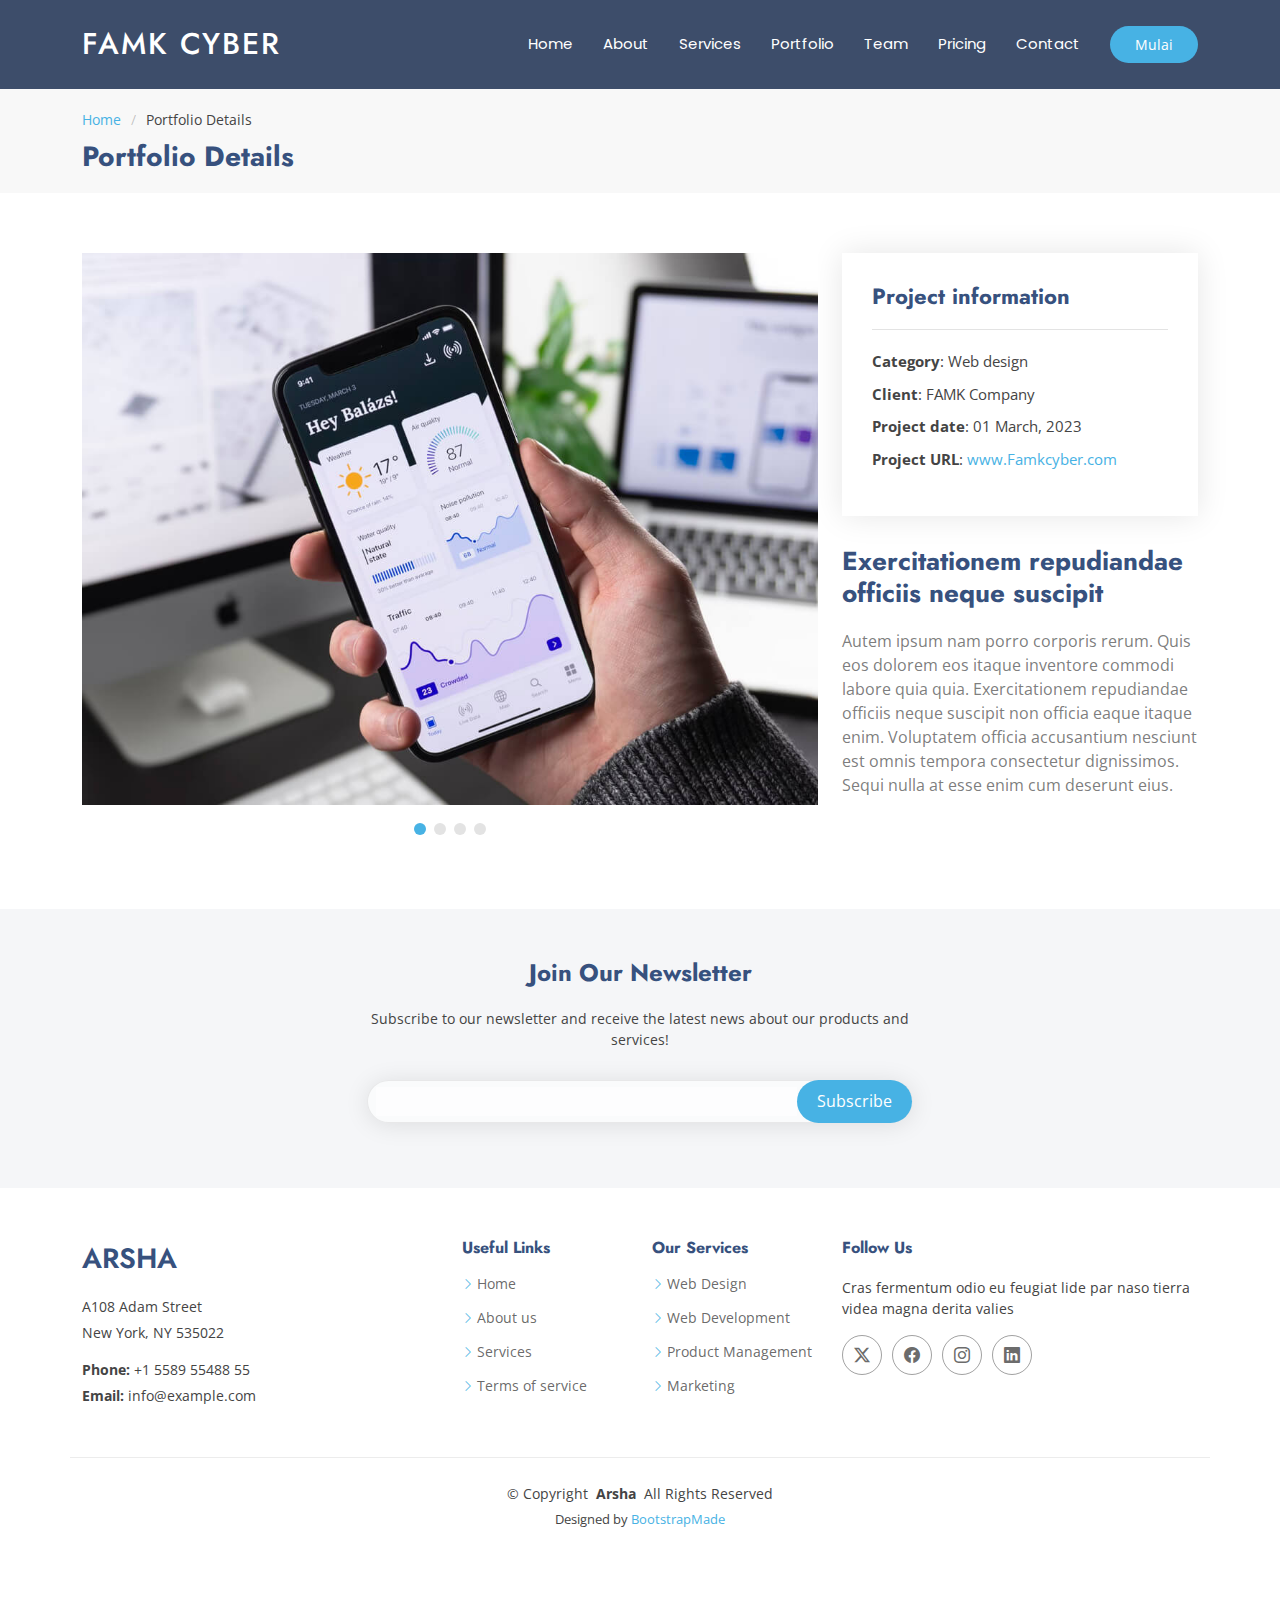
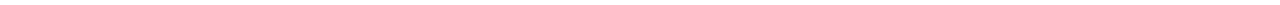
<file: portfolio-details.html>
<!DOCTYPE html>
<html lang="en">

<head>
  <meta charset="utf-8">
  <meta content="width=device-width, initial-scale=1.0" name="viewport">
  <title>Portfolio Details - Arsha Bootstrap Template</title>
  <meta name="description" content="">
  <meta name="keywords" content="">

  <!-- Favicons -->
  <link href="assets/img/favicon.png" rel="icon">
  <link href="assets/img/apple-touch-icon.png" rel="apple-touch-icon">

  <!-- Fonts -->
  <link href="https://fonts.googleapis.com" rel="preconnect">
  <link href="https://fonts.gstatic.com" rel="preconnect" crossorigin>
  <link href="https://fonts.googleapis.com/css2?family=Open+Sans:ital,wght@0,300;0,400;0,500;0,600;0,700;0,800;1,300;1,400;1,500;1,600;1,700;1,800&family=Poppins:ital,wght@0,100;0,200;0,300;0,400;0,500;0,600;0,700;0,800;0,900;1,100;1,200;1,300;1,400;1,500;1,600;1,700;1,800;1,900&family=Jost:ital,wght@0,100;0,200;0,300;0,400;0,500;0,600;0,700;0,800;0,900;1,100;1,200;1,300;1,400;1,500;1,600;1,700;1,800;1,900&display=swap" rel="stylesheet">

  <!-- Vendor CSS Files -->
  <link href="assets/vendor/bootstrap/css/bootstrap.min.css" rel="stylesheet">
  <link href="assets/vendor/bootstrap-icons/bootstrap-icons.css" rel="stylesheet">
  <link href="assets/vendor/aos/aos.css" rel="stylesheet">
  <link href="assets/vendor/glightbox/css/glightbox.min.css" rel="stylesheet">
  <link href="assets/vendor/swiper/swiper-bundle.min.css" rel="stylesheet">

  <!-- Main CSS File -->
  <link href="assets/css/main.css" rel="stylesheet">

  <!-- =======================================================
  * Template Name: Arsha
  * Template URL: https://bootstrapmade.com/arsha-free-bootstrap-html-template-corporate/
  * Updated: Aug 07 2024 with Bootstrap v5.3.3
  * Author: BootstrapMade.com
  * License: https://bootstrapmade.com/license/
  ======================================================== -->
</head>

<body class="portfolio-details-page">

  <header id="header" class="header d-flex align-items-center sticky-top">
    <div class="container-fluid container-xl position-relative d-flex align-items-center">

      <a href="index.html" class="logo d-flex align-items-center me-auto">
        <!-- Uncomment the line below if you also wish to use an image logo -->
        <!-- <img src="assets/img/logo.png" alt=""> -->
        <h1 class="sitename">FAMK Cyber</h1>
      </a>

      <nav id="navmenu" class="navmenu">
        <ul>
          <li><a href="#hero">Home</a></li>
          <li><a href="#about">About</a></li>
          <li><a href="#services">Services</a></li>
          <li><a href="#portfolio">Portfolio</a></li>
          <li><a href="#team">Team</a></li>
          <li><a href="#pricing">Pricing</a></li>
          <li><a href="#contact">Contact</a></li>
        </ul>
        <i class="mobile-nav-toggle d-xl-none bi bi-list"></i>
      </nav>

      <a class="btn-getstarted" href="#about">Mulai</a>

    </div>
  </header>

  <main class="main">

    <!-- Page Title -->
    <div class="page-title" data-aos="fade">
      <div class="container">
        <nav class="breadcrumbs">
          <ol>
            <li><a href="index.html">Home</a></li>
            <li class="current">Portfolio Details</li>
          </ol>
        </nav>
        <h1>Portfolio Details</h1>
      </div>
    </div><!-- End Page Title -->

    <!-- Portfolio Details Section -->
    <section id="portfolio-details" class="portfolio-details section">

      <div class="container" data-aos="fade-up" data-aos-delay="100">

        <div class="row gy-4">

          <div class="col-lg-8">
            <div class="portfolio-details-slider swiper init-swiper">

              <script type="application/json" class="swiper-config">
                {
                  "loop": true,
                  "speed": 600,
                  "autoplay": {
                    "delay": 5000
                  },
                  "slidesPerView": "auto",
                  "pagination": {
                    "el": ".swiper-pagination",
                    "type": "bullets",
                    "clickable": true
                  }
                }
              </script>

              <div class="swiper-wrapper align-items-center">

                <div class="swiper-slide">
                  <img src="assets/img/portfolio/app-1.jpg" alt="">
                </div>

                <div class="swiper-slide">
                  <img src="assets/img/portfolio/product-1.jpg" alt="">
                </div>

                <div class="swiper-slide">
                  <img src="assets/img/portfolio/branding-1.jpg" alt="">
                </div>

                <div class="swiper-slide">
                  <img src="assets/img/portfolio/books-1.jpg" alt="">
                </div>

              </div>
              <div class="swiper-pagination"></div>
            </div>
          </div>

          <div class="col-lg-4">
            <div class="portfolio-info" data-aos="fade-up" data-aos-delay="200">
              <h3>Project information</h3>
              <ul>
                <li><strong>Category</strong>: Web design</li>
                <li><strong>Client</strong>: FAMK Company</li>
                <li><strong>Project date</strong>: 01 March, 2023</li>
                <li><strong>Project URL</strong>: <a href="#">www.Famkcyber.com</a></li>
              </ul>
            </div>
            <div class="portfolio-description" data-aos="fade-up" data-aos-delay="300">
              <h2>Exercitationem repudiandae officiis neque suscipit</h2>
              <p>
                Autem ipsum nam porro corporis rerum. Quis eos dolorem eos itaque inventore commodi labore quia quia. Exercitationem repudiandae officiis neque suscipit non officia eaque itaque enim. Voluptatem officia accusantium nesciunt est omnis tempora consectetur dignissimos. Sequi nulla at esse enim cum deserunt eius.
              </p>
            </div>
          </div>

        </div>

      </div>

    </section><!-- /Portfolio Details Section -->

  </main>

  <footer id="footer" class="footer">

    <div class="footer-newsletter">
      <div class="container">
        <div class="row justify-content-center text-center">
          <div class="col-lg-6">
            <h4>Join Our Newsletter</h4>
            <p>Subscribe to our newsletter and receive the latest news about our products and services!</p>
            <form action="forms/newsletter.php" method="post" class="php-email-form">
              <div class="newsletter-form"><input type="email" name="email"><input type="submit" value="Subscribe"></div>
              <div class="loading">Loading</div>
              <div class="error-message"></div>
              <div class="sent-message">Your subscription request has been sent. Thank you!</div>
            </form>
          </div>
        </div>
      </div>
    </div>

    <div class="container footer-top">
      <div class="row gy-4">
        <div class="col-lg-4 col-md-6 footer-about">
          <a href="index.html" class="d-flex align-items-center">
            <span class="sitename">Arsha</span>
          </a>
          <div class="footer-contact pt-3">
            <p>A108 Adam Street</p>
            <p>New York, NY 535022</p>
            <p class="mt-3"><strong>Phone:</strong> <span>+1 5589 55488 55</span></p>
            <p><strong>Email:</strong> <span>info@example.com</span></p>
          </div>
        </div>

        <div class="col-lg-2 col-md-3 footer-links">
          <h4>Useful Links</h4>
          <ul>
            <li><i class="bi bi-chevron-right"></i> <a href="#">Home</a></li>
            <li><i class="bi bi-chevron-right"></i> <a href="#">About us</a></li>
            <li><i class="bi bi-chevron-right"></i> <a href="#">Services</a></li>
            <li><i class="bi bi-chevron-right"></i> <a href="#">Terms of service</a></li>
          </ul>
        </div>

        <div class="col-lg-2 col-md-3 footer-links">
          <h4>Our Services</h4>
          <ul>
            <li><i class="bi bi-chevron-right"></i> <a href="#">Web Design</a></li>
            <li><i class="bi bi-chevron-right"></i> <a href="#">Web Development</a></li>
            <li><i class="bi bi-chevron-right"></i> <a href="#">Product Management</a></li>
            <li><i class="bi bi-chevron-right"></i> <a href="#">Marketing</a></li>
          </ul>
        </div>

        <div class="col-lg-4 col-md-12">
          <h4>Follow Us</h4>
          <p>Cras fermentum odio eu feugiat lide par naso tierra videa magna derita valies</p>
          <div class="social-links d-flex">
            <a href=""><i class="bi bi-twitter-x"></i></a>
            <a href=""><i class="bi bi-facebook"></i></a>
            <a href=""><i class="bi bi-instagram"></i></a>
            <a href=""><i class="bi bi-linkedin"></i></a>
          </div>
        </div>

      </div>
    </div>

    <div class="container copyright text-center mt-4">
      <p>© <span>Copyright</span> <strong class="px-1 sitename">Arsha</strong> <span>All Rights Reserved</span></p>
      <div class="credits">
        <!-- All the links in the footer should remain intact. -->
        <!-- You can delete the links only if you've purchased the pro version. -->
        <!-- Licensing information: https://bootstrapmade.com/license/ -->
        <!-- Purchase the pro version with working PHP/AJAX contact form: [buy-url] -->
        Designed by <a href="https://bootstrapmade.com/">BootstrapMade</a>
      </div>
    </div>

  </footer>

  <!-- Scroll Top -->
  <a href="#" id="scroll-top" class="scroll-top d-flex align-items-center justify-content-center"><i class="bi bi-arrow-up-short"></i></a>

  <!-- Preloader -->
  <div id="preloader"></div>

  <!-- Vendor JS Files -->
  <script src="assets/vendor/bootstrap/js/bootstrap.bundle.min.js"></script>
  <script src="assets/vendor/php-email-form/validate.js"></script>
  <script src="assets/vendor/aos/aos.js"></script>
  <script src="assets/vendor/glightbox/js/glightbox.min.js"></script>
  <script src="assets/vendor/swiper/swiper-bundle.min.js"></script>
  <script src="assets/vendor/waypoints/noframework.waypoints.js"></script>
  <script src="assets/vendor/imagesloaded/imagesloaded.pkgd.min.js"></script>
  <script src="assets/vendor/isotope-layout/isotope.pkgd.min.js"></script>

  <!-- Main JS File -->
  <script src="assets/js/main.js"></script>

</body>

</html>
</file>
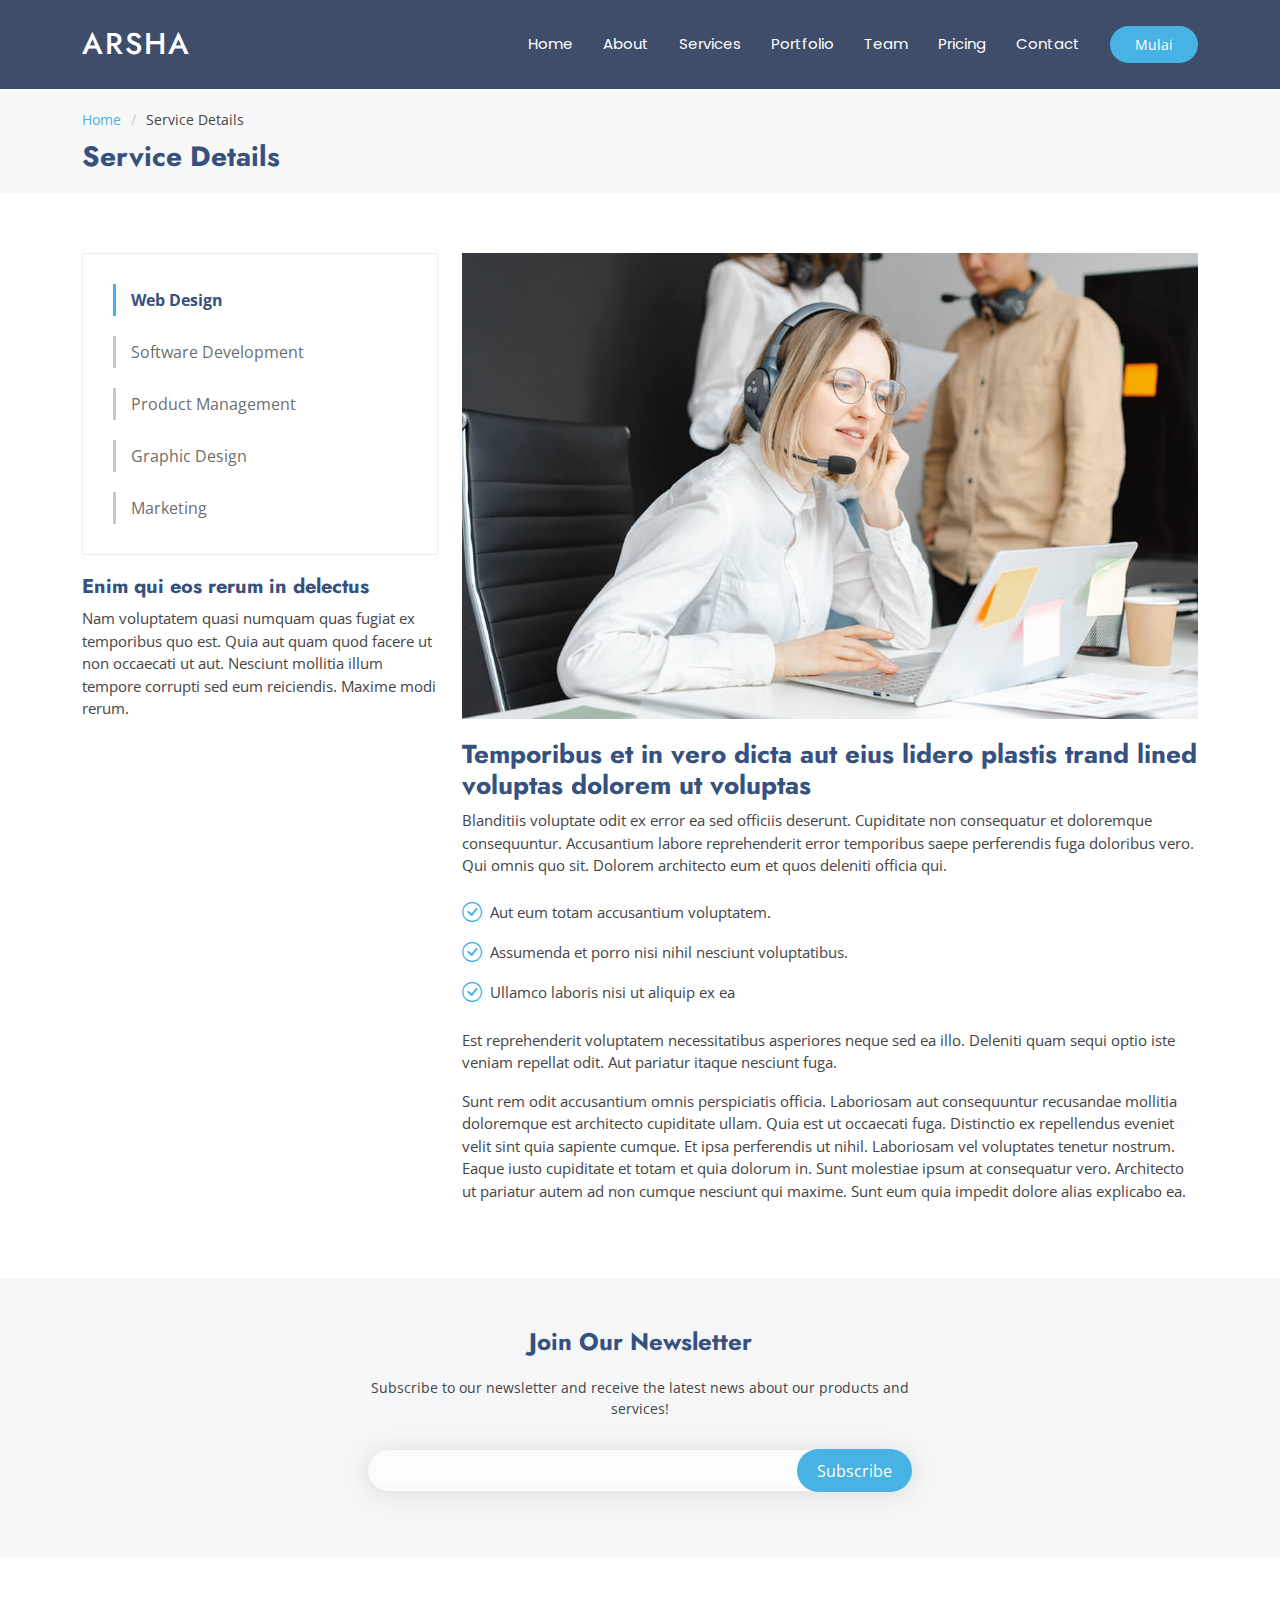
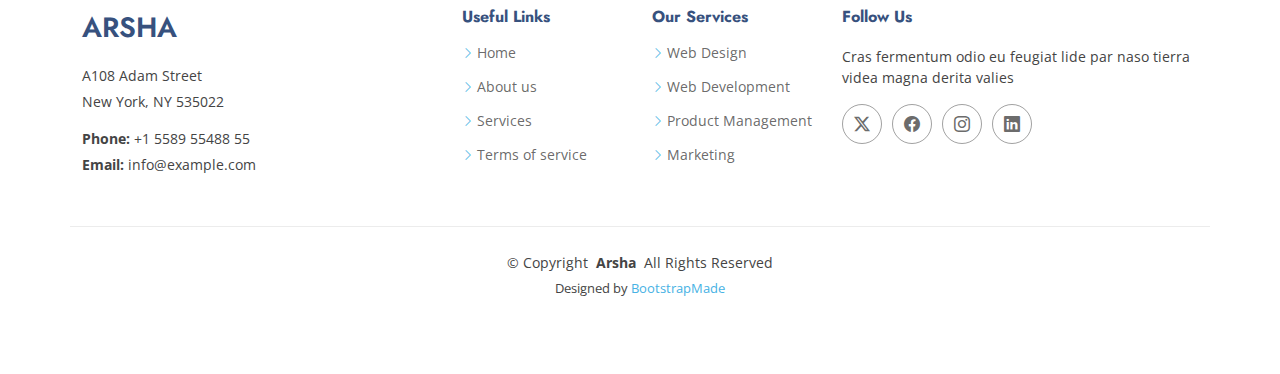
<file: service-details.html>
<!DOCTYPE html>
<html lang="en">

<head>
  <meta charset="utf-8">
  <meta content="width=device-width, initial-scale=1.0" name="viewport">
  <title>Service Details - Arsha Bootstrap Template</title>
  <meta name="description" content="">
  <meta name="keywords" content="">

  <!-- Favicons -->
  <link href="assets/img/favicon.png" rel="icon">
  <link href="assets/img/apple-touch-icon.png" rel="apple-touch-icon">

  <!-- Fonts -->
  <link href="https://fonts.googleapis.com" rel="preconnect">
  <link href="https://fonts.gstatic.com" rel="preconnect" crossorigin>
  <link href="https://fonts.googleapis.com/css2?family=Open+Sans:ital,wght@0,300;0,400;0,500;0,600;0,700;0,800;1,300;1,400;1,500;1,600;1,700;1,800&family=Poppins:ital,wght@0,100;0,200;0,300;0,400;0,500;0,600;0,700;0,800;0,900;1,100;1,200;1,300;1,400;1,500;1,600;1,700;1,800;1,900&family=Jost:ital,wght@0,100;0,200;0,300;0,400;0,500;0,600;0,700;0,800;0,900;1,100;1,200;1,300;1,400;1,500;1,600;1,700;1,800;1,900&display=swap" rel="stylesheet">

  <!-- Vendor CSS Files -->
  <link href="assets/vendor/bootstrap/css/bootstrap.min.css" rel="stylesheet">
  <link href="assets/vendor/bootstrap-icons/bootstrap-icons.css" rel="stylesheet">
  <link href="assets/vendor/aos/aos.css" rel="stylesheet">
  <link href="assets/vendor/glightbox/css/glightbox.min.css" rel="stylesheet">
  <link href="assets/vendor/swiper/swiper-bundle.min.css" rel="stylesheet">

  <!-- Main CSS File -->
  <link href="assets/css/main.css" rel="stylesheet">

  <!-- =======================================================
  * Template Name: Arsha
  * Template URL: https://bootstrapmade.com/arsha-free-bootstrap-html-template-corporate/
  * Updated: Aug 07 2024 with Bootstrap v5.3.3
  * Author: BootstrapMade.com
  * License: https://bootstrapmade.com/license/
  ======================================================== -->
</head>

<body class="service-details-page">

  <header id="header" class="header d-flex align-items-center sticky-top">
    <div class="container-fluid container-xl position-relative d-flex align-items-center">

      <a href="index.html" class="logo d-flex align-items-center me-auto">
        <!-- Uncomment the line below if you also wish to use an image logo -->
        <!-- <img src="assets/img/logo.png" alt=""> -->
        <h1 class="sitename">Arsha</h1>
      </a>

      <nav id="navmenu" class="navmenu">
        <ul>
          <li><a href="#hero">Home</a></li>
          <li><a href="#about">About</a></li>
          <li><a href="#services">Services</a></li>
          <li><a href="#portfolio">Portfolio</a></li>
          <li><a href="#team">Team</a></li>
          <li><a href="#pricing">Pricing</a></li>
          <li><a href="#contact">Contact</a></li>
        </ul>
        <i class="mobile-nav-toggle d-xl-none bi bi-list"></i>
      </nav>

      <a class="btn-getstarted" href="#about">Mulai</a>

    </div>
  </header>

  <main class="main">

    <!-- Page Title -->
    <div class="page-title" data-aos="fade">
      <div class="container">
        <nav class="breadcrumbs">
          <ol>
            <li><a href="index.html">Home</a></li>
            <li class="current">Service Details</li>
          </ol>
        </nav>
        <h1>Service Details</h1>
      </div>
    </div><!-- End Page Title -->

    <!-- Service Details Section -->
    <section id="service-details" class="service-details section">

      <div class="container">

        <div class="row gy-4">

          <div class="col-lg-4" data-aos="fade-up" data-aos-delay="100">
            <div class="services-list">
              <a href="#" class="active">Web Design</a>
              <a href="#">Software Development</a>
              <a href="#">Product Management</a>
              <a href="#">Graphic Design</a>
              <a href="#">Marketing</a>
            </div>

            <h4>Enim qui eos rerum in delectus</h4>
            <p>Nam voluptatem quasi numquam quas fugiat ex temporibus quo est. Quia aut quam quod facere ut non occaecati ut aut. Nesciunt mollitia illum tempore corrupti sed eum reiciendis. Maxime modi rerum.</p>
          </div>

          <div class="col-lg-8" data-aos="fade-up" data-aos-delay="200">
            <img src="assets/img/services.jpg" alt="" class="img-fluid services-img">
            <h3>Temporibus et in vero dicta aut eius lidero plastis trand lined voluptas dolorem ut voluptas</h3>
            <p>
              Blanditiis voluptate odit ex error ea sed officiis deserunt. Cupiditate non consequatur et doloremque consequuntur. Accusantium labore reprehenderit error temporibus saepe perferendis fuga doloribus vero. Qui omnis quo sit. Dolorem architecto eum et quos deleniti officia qui.
            </p>
            <ul>
              <li><i class="bi bi-check-circle"></i> <span>Aut eum totam accusantium voluptatem.</span></li>
              <li><i class="bi bi-check-circle"></i> <span>Assumenda et porro nisi nihil nesciunt voluptatibus.</span></li>
              <li><i class="bi bi-check-circle"></i> <span>Ullamco laboris nisi ut aliquip ex ea</span></li>
            </ul>
            <p>
              Est reprehenderit voluptatem necessitatibus asperiores neque sed ea illo. Deleniti quam sequi optio iste veniam repellat odit. Aut pariatur itaque nesciunt fuga.
            </p>
            <p>
              Sunt rem odit accusantium omnis perspiciatis officia. Laboriosam aut consequuntur recusandae mollitia doloremque est architecto cupiditate ullam. Quia est ut occaecati fuga. Distinctio ex repellendus eveniet velit sint quia sapiente cumque. Et ipsa perferendis ut nihil. Laboriosam vel voluptates tenetur nostrum. Eaque iusto cupiditate et totam et quia dolorum in. Sunt molestiae ipsum at consequatur vero. Architecto ut pariatur autem ad non cumque nesciunt qui maxime. Sunt eum quia impedit dolore alias explicabo ea.
            </p>
          </div>

        </div>

      </div>

    </section><!-- /Service Details Section -->

  </main>

  <footer id="footer" class="footer">

    <div class="footer-newsletter">
      <div class="container">
        <div class="row justify-content-center text-center">
          <div class="col-lg-6">
            <h4>Join Our Newsletter</h4>
            <p>Subscribe to our newsletter and receive the latest news about our products and services!</p>
            <form action="forms/newsletter.php" method="post" class="php-email-form">
              <div class="newsletter-form"><input type="email" name="email"><input type="submit" value="Subscribe"></div>
              <div class="loading">Loading</div>
              <div class="error-message"></div>
              <div class="sent-message">Your subscription request has been sent. Thank you!</div>
            </form>
          </div>
        </div>
      </div>
    </div>

    <div class="container footer-top">
      <div class="row gy-4">
        <div class="col-lg-4 col-md-6 footer-about">
          <a href="index.html" class="d-flex align-items-center">
            <span class="sitename">Arsha</span>
          </a>
          <div class="footer-contact pt-3">
            <p>A108 Adam Street</p>
            <p>New York, NY 535022</p>
            <p class="mt-3"><strong>Phone:</strong> <span>+1 5589 55488 55</span></p>
            <p><strong>Email:</strong> <span>info@example.com</span></p>
          </div>
        </div>

        <div class="col-lg-2 col-md-3 footer-links">
          <h4>Useful Links</h4>
          <ul>
            <li><i class="bi bi-chevron-right"></i> <a href="#">Home</a></li>
            <li><i class="bi bi-chevron-right"></i> <a href="#">About us</a></li>
            <li><i class="bi bi-chevron-right"></i> <a href="#">Services</a></li>
            <li><i class="bi bi-chevron-right"></i> <a href="#">Terms of service</a></li>
          </ul>
        </div>

        <div class="col-lg-2 col-md-3 footer-links">
          <h4>Our Services</h4>
          <ul>
            <li><i class="bi bi-chevron-right"></i> <a href="#">Web Design</a></li>
            <li><i class="bi bi-chevron-right"></i> <a href="#">Web Development</a></li>
            <li><i class="bi bi-chevron-right"></i> <a href="#">Product Management</a></li>
            <li><i class="bi bi-chevron-right"></i> <a href="#">Marketing</a></li>
          </ul>
        </div>

        <div class="col-lg-4 col-md-12">
          <h4>Follow Us</h4>
          <p>Cras fermentum odio eu feugiat lide par naso tierra videa magna derita valies</p>
          <div class="social-links d-flex">
            <a href=""><i class="bi bi-twitter-x"></i></a>
            <a href=""><i class="bi bi-facebook"></i></a>
            <a href=""><i class="bi bi-instagram"></i></a>
            <a href=""><i class="bi bi-linkedin"></i></a>
          </div>
        </div>

      </div>
    </div>

    <div class="container copyright text-center mt-4">
      <p>© <span>Copyright</span> <strong class="px-1 sitename">Arsha</strong> <span>All Rights Reserved</span></p>
      <div class="credits">
        <!-- All the links in the footer should remain intact. -->
        <!-- You can delete the links only if you've purchased the pro version. -->
        <!-- Licensing information: https://bootstrapmade.com/license/ -->
        <!-- Purchase the pro version with working PHP/AJAX contact form: [buy-url] -->
        Designed by <a href="https://bootstrapmade.com/">BootstrapMade</a>
      </div>
    </div>

  </footer>

  <!-- Scroll Top -->
  <a href="#" id="scroll-top" class="scroll-top d-flex align-items-center justify-content-center"><i class="bi bi-arrow-up-short"></i></a>

  <!-- Preloader -->
  <div id="preloader"></div>

  <!-- Vendor JS Files -->
  <script src="assets/vendor/bootstrap/js/bootstrap.bundle.min.js"></script>
  <script src="assets/vendor/php-email-form/validate.js"></script>
  <script src="assets/vendor/aos/aos.js"></script>
  <script src="assets/vendor/glightbox/js/glightbox.min.js"></script>
  <script src="assets/vendor/swiper/swiper-bundle.min.js"></script>
  <script src="assets/vendor/waypoints/noframework.waypoints.js"></script>
  <script src="assets/vendor/imagesloaded/imagesloaded.pkgd.min.js"></script>
  <script src="assets/vendor/isotope-layout/isotope.pkgd.min.js"></script>

  <!-- Main JS File -->
  <script src="assets/js/main.js"></script>

</body>

</html>
</file>
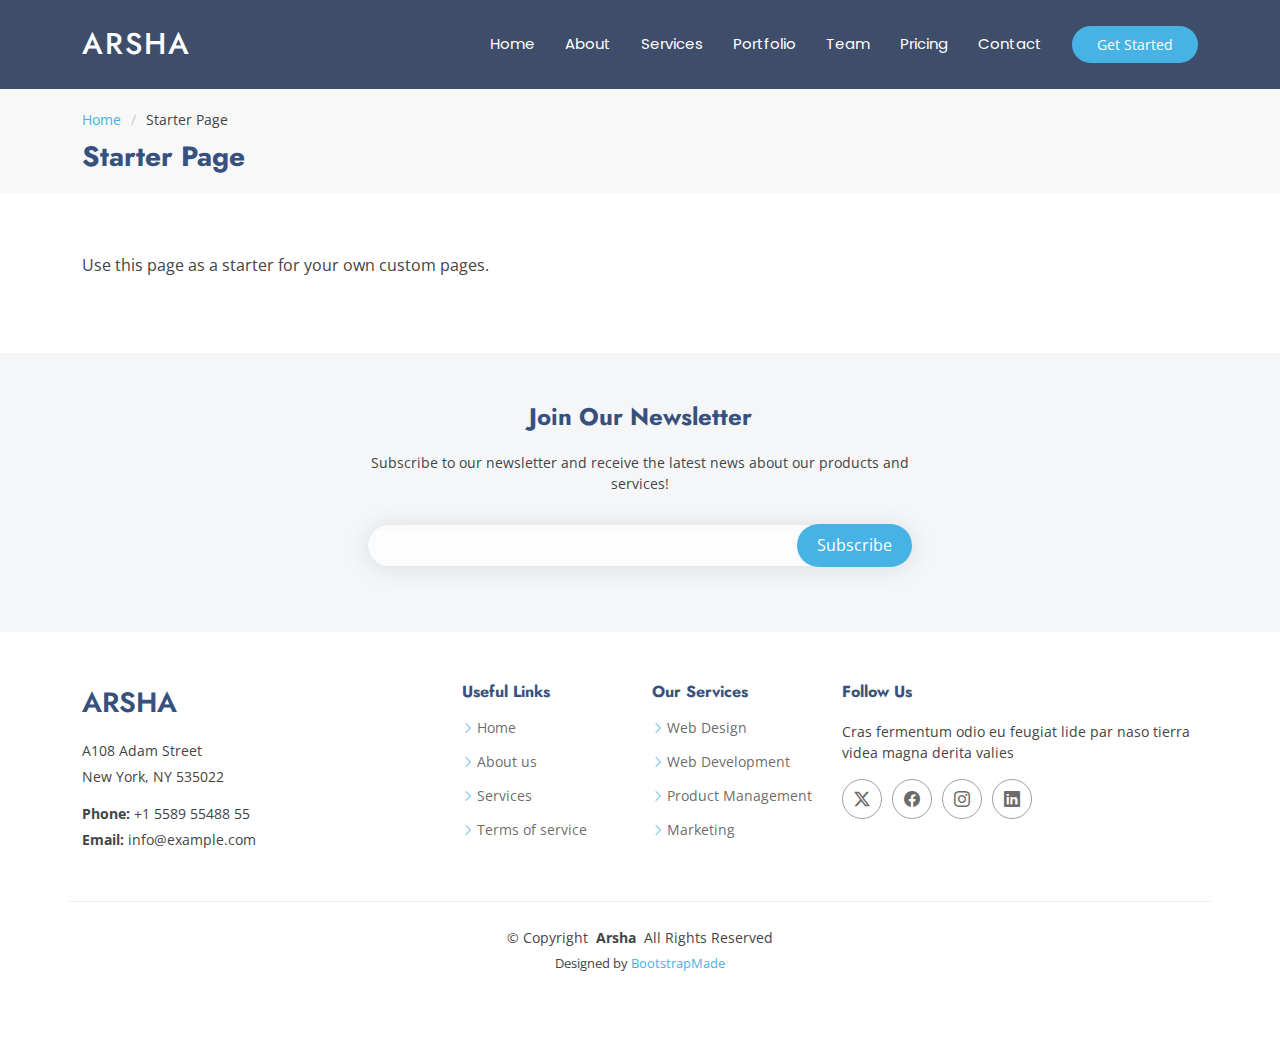
<file: starter-page.html>
<!DOCTYPE html>
<html lang="en">

<head>
  <meta charset="utf-8">
  <meta content="width=device-width, initial-scale=1.0" name="viewport">
  <title>Starter Page - Arsha Bootstrap Template</title>
  <meta name="description" content="">
  <meta name="keywords" content="">

  <!-- Favicons -->
  <link href="assets/img/favicon.png" rel="icon">
  <link href="assets/img/apple-touch-icon.png" rel="apple-touch-icon">

  <!-- Fonts -->
  <link href="https://fonts.googleapis.com" rel="preconnect">
  <link href="https://fonts.gstatic.com" rel="preconnect" crossorigin>
  <link href="https://fonts.googleapis.com/css2?family=Open+Sans:ital,wght@0,300;0,400;0,500;0,600;0,700;0,800;1,300;1,400;1,500;1,600;1,700;1,800&family=Poppins:ital,wght@0,100;0,200;0,300;0,400;0,500;0,600;0,700;0,800;0,900;1,100;1,200;1,300;1,400;1,500;1,600;1,700;1,800;1,900&family=Jost:ital,wght@0,100;0,200;0,300;0,400;0,500;0,600;0,700;0,800;0,900;1,100;1,200;1,300;1,400;1,500;1,600;1,700;1,800;1,900&display=swap" rel="stylesheet">

  <!-- Vendor CSS Files -->
  <link href="assets/vendor/bootstrap/css/bootstrap.min.css" rel="stylesheet">
  <link href="assets/vendor/bootstrap-icons/bootstrap-icons.css" rel="stylesheet">
  <link href="assets/vendor/aos/aos.css" rel="stylesheet">
  <link href="assets/vendor/glightbox/css/glightbox.min.css" rel="stylesheet">
  <link href="assets/vendor/swiper/swiper-bundle.min.css" rel="stylesheet">

  <!-- Main CSS File -->
  <link href="assets/css/main.css" rel="stylesheet">

  <!-- =======================================================
  * Template Name: Arsha
  * Template URL: https://bootstrapmade.com/arsha-free-bootstrap-html-template-corporate/
  * Updated: Aug 07 2024 with Bootstrap v5.3.3
  * Author: BootstrapMade.com
  * License: https://bootstrapmade.com/license/
  ======================================================== -->
</head>

<body class="starter-page-page">

  <header id="header" class="header d-flex align-items-center sticky-top">
    <div class="container-fluid container-xl position-relative d-flex align-items-center">

      <a href="index.html" class="logo d-flex align-items-center me-auto">
        <!-- Uncomment the line below if you also wish to use an image logo -->
        <!-- <img src="assets/img/logo.png" alt=""> -->
        <h1 class="sitename">Arsha</h1>
      </a>

      <nav id="navmenu" class="navmenu">
        <ul>
          <li><a href="#hero">Home</a></li>
          <li><a href="#about">About</a></li>
          <li><a href="#services">Services</a></li>
          <li><a href="#portfolio">Portfolio</a></li>
          <li><a href="#team">Team</a></li>
          <li><a href="#pricing">Pricing</a></li>
          <li><a href="#contact">Contact</a></li>
        </ul>
        <i class="mobile-nav-toggle d-xl-none bi bi-list"></i>
      </nav>

      <a class="btn-getstarted" href="#about">Get Started</a>

    </div>
  </header>

  <main class="main">

    <!-- Page Title -->
    <div class="page-title" data-aos="fade">
      <div class="container">
        <nav class="breadcrumbs">
          <ol>
            <li><a href="index.html">Home</a></li>
            <li class="current">Starter Page</li>
          </ol>
        </nav>
        <h1>Starter Page</h1>
      </div>
    </div><!-- End Page Title -->

    <!-- Starter Section Section -->
    <section id="starter-section" class="starter-section section">

      <div class="container" data-aos="fade-up">
        <p>Use this page as a starter for your own custom pages.</p>
      </div>

    </section><!-- /Starter Section Section -->

  </main>

  <footer id="footer" class="footer">

    <div class="footer-newsletter">
      <div class="container">
        <div class="row justify-content-center text-center">
          <div class="col-lg-6">
            <h4>Join Our Newsletter</h4>
            <p>Subscribe to our newsletter and receive the latest news about our products and services!</p>
            <form action="forms/newsletter.php" method="post" class="php-email-form">
              <div class="newsletter-form"><input type="email" name="email"><input type="submit" value="Subscribe"></div>
              <div class="loading">Loading</div>
              <div class="error-message"></div>
              <div class="sent-message">Your subscription request has been sent. Thank you!</div>
            </form>
          </div>
        </div>
      </div>
    </div>

    <div class="container footer-top">
      <div class="row gy-4">
        <div class="col-lg-4 col-md-6 footer-about">
          <a href="index.html" class="d-flex align-items-center">
            <span class="sitename">Arsha</span>
          </a>
          <div class="footer-contact pt-3">
            <p>A108 Adam Street</p>
            <p>New York, NY 535022</p>
            <p class="mt-3"><strong>Phone:</strong> <span>+1 5589 55488 55</span></p>
            <p><strong>Email:</strong> <span>info@example.com</span></p>
          </div>
        </div>

        <div class="col-lg-2 col-md-3 footer-links">
          <h4>Useful Links</h4>
          <ul>
            <li><i class="bi bi-chevron-right"></i> <a href="#">Home</a></li>
            <li><i class="bi bi-chevron-right"></i> <a href="#">About us</a></li>
            <li><i class="bi bi-chevron-right"></i> <a href="#">Services</a></li>
            <li><i class="bi bi-chevron-right"></i> <a href="#">Terms of service</a></li>
          </ul>
        </div>

        <div class="col-lg-2 col-md-3 footer-links">
          <h4>Our Services</h4>
          <ul>
            <li><i class="bi bi-chevron-right"></i> <a href="#">Web Design</a></li>
            <li><i class="bi bi-chevron-right"></i> <a href="#">Web Development</a></li>
            <li><i class="bi bi-chevron-right"></i> <a href="#">Product Management</a></li>
            <li><i class="bi bi-chevron-right"></i> <a href="#">Marketing</a></li>
          </ul>
        </div>

        <div class="col-lg-4 col-md-12">
          <h4>Follow Us</h4>
          <p>Cras fermentum odio eu feugiat lide par naso tierra videa magna derita valies</p>
          <div class="social-links d-flex">
            <a href=""><i class="bi bi-twitter-x"></i></a>
            <a href=""><i class="bi bi-facebook"></i></a>
            <a href=""><i class="bi bi-instagram"></i></a>
            <a href=""><i class="bi bi-linkedin"></i></a>
          </div>
        </div>

      </div>
    </div>

    <div class="container copyright text-center mt-4">
      <p>© <span>Copyright</span> <strong class="px-1 sitename">Arsha</strong> <span>All Rights Reserved</span></p>
      <div class="credits">
        <!-- All the links in the footer should remain intact. -->
        <!-- You can delete the links only if you've purchased the pro version. -->
        <!-- Licensing information: https://bootstrapmade.com/license/ -->
        <!-- Purchase the pro version with working PHP/AJAX contact form: [buy-url] -->
        Designed by <a href="https://bootstrapmade.com/">BootstrapMade</a>
      </div>
    </div>

  </footer>

  <!-- Scroll Top -->
  <a href="#" id="scroll-top" class="scroll-top d-flex align-items-center justify-content-center"><i class="bi bi-arrow-up-short"></i></a>

  <!-- Preloader -->
  <div id="preloader"></div>

  <!-- Vendor JS Files -->
  <script src="assets/vendor/bootstrap/js/bootstrap.bundle.min.js"></script>
  <script src="assets/vendor/php-email-form/validate.js"></script>
  <script src="assets/vendor/aos/aos.js"></script>
  <script src="assets/vendor/glightbox/js/glightbox.min.js"></script>
  <script src="assets/vendor/swiper/swiper-bundle.min.js"></script>
  <script src="assets/vendor/waypoints/noframework.waypoints.js"></script>
  <script src="assets/vendor/imagesloaded/imagesloaded.pkgd.min.js"></script>
  <script src="assets/vendor/isotope-layout/isotope.pkgd.min.js"></script>

  <!-- Main JS File -->
  <script src="assets/js/main.js"></script>

</body>

</html>
</file>
<file: assets/css/main.css>
/**
* Template Name: Arsha
* Template URL: https://bootstrapmade.com/arsha-free-bootstrap-html-template-corporate/
* Updated: Aug 07 2024 with Bootstrap v5.3.3
* Author: BootstrapMade.com
* License: https://bootstrapmade.com/license/
*/

/*--------------------------------------------------------------
# Font & Color Variables
# Help: https://bootstrapmade.com/color-system/
--------------------------------------------------------------*/
/* Fonts */
:root {
  --default-font: "Open Sans",  system-ui, -apple-system, "Segoe UI", Roboto, "Helvetica Neue", Arial, "Noto Sans", "Liberation Sans", sans-serif, "Apple Color Emoji", "Segoe UI Emoji", "Segoe UI Symbol", "Noto Color Emoji";
  --heading-font: "Jost",  sans-serif;
  --nav-font: "Poppins",  sans-serif;
}

/* Global Colors - The following color variables are used throughout the website. Updating them here will change the color scheme of the entire website */
:root { 
  --background-color: #ffffff; /* Background color for the entire website, including individual sections */
  --default-color: #444444; /* Default color used for the majority of the text content across the entire website */
  --heading-color: #37517e; /* Color for headings, subheadings and title throughout the website */
  --accent-color: #47b2e4; /* Accent color that represents your brand on the website. It's used for buttons, links, and other elements that need to stand out */
  --surface-color: #ffffff; /* The surface color is used as a background of boxed elements within sections, such as cards, icon boxes, or other elements that require a visual separation from the global background. */
  --contrast-color: #ffffff; /* Contrast color for text, ensuring readability against backgrounds of accent, heading, or default colors. */
}

/* Nav Menu Colors - The following color variables are used specifically for the navigation menu. They are separate from the global colors to allow for more customization options */
:root {
  --nav-color: #ffffff;  /* The default color of the main navmenu links */
  --nav-hover-color: #47b2e4; /* Applied to main navmenu links when they are hovered over or active */
  --nav-mobile-background-color: #ffffff; /* Used as the background color for mobile navigation menu */
  --nav-dropdown-background-color: #ffffff; /* Used as the background color for dropdown items that appear when hovering over primary navigation items */
  --nav-dropdown-color: #444444; /* Used for navigation links of the dropdown items in the navigation menu. */
  --nav-dropdown-hover-color: #47b2e4; /* Similar to --nav-hover-color, this color is applied to dropdown navigation links when they are hovered over. */
}

/* Color Presets - These classes override global colors when applied to any section or element, providing reuse of the sam color scheme. */

.light-background {
  --background-color: #f5f6f8;
  --surface-color: #ffffff;
}

.dark-background {
  --background-color: #37517e;
  --default-color: #ffffff;
  --heading-color: #ffffff;
  --surface-color: #4668a2;
  --contrast-color: #ffffff;
}

/* Smooth scroll */
:root {
  scroll-behavior: smooth;
}

/*--------------------------------------------------------------
# General Styling & Shared Classes
--------------------------------------------------------------*/
body {
  color: var(--default-color);
  background-color: var(--background-color);
  font-family: var(--default-font);
}

a {
  color: var(--accent-color);
  text-decoration: none;
  transition: 0.3s;
}

a:hover {
  color: color-mix(in srgb, var(--accent-color), transparent 25%);
  text-decoration: none;
}

h1,
h2,
h3,
h4,
h5,
h6 {
  color: var(--heading-color);
  font-family: var(--heading-font);
}

/* PHP Email Form Messages
------------------------------*/
.php-email-form .error-message {
  display: none;
  background: #df1529;
  color: #ffffff;
  text-align: left;
  padding: 15px;
  margin-bottom: 24px;
  font-weight: 600;
}

.php-email-form .sent-message {
  display: none;
  color: #ffffff;
  background: #059652;
  text-align: center;
  padding: 15px;
  margin-bottom: 24px;
  font-weight: 600;
}

.php-email-form .loading {
  display: none;
  background: var(--surface-color);
  text-align: center;
  padding: 15px;
  margin-bottom: 24px;
}

.php-email-form .loading:before {
  content: "";
  display: inline-block;
  border-radius: 50%;
  width: 24px;
  height: 24px;
  margin: 0 10px -6px 0;
  border: 3px solid var(--accent-color);
  border-top-color: var(--surface-color);
  animation: php-email-form-loading 1s linear infinite;
}

@keyframes php-email-form-loading {
  0% {
    transform: rotate(0deg);
  }

  100% {
    transform: rotate(360deg);
  }
}

/*--------------------------------------------------------------
# Global Header
--------------------------------------------------------------*/
.header {
  --background-color: #3d4d6a;
  --heading-color: #ffffff;
  color: var(--default-color);
  background-color: var(--background-color);
  padding: 15px 0;
  transition: all 0.5s;
  z-index: 997;
}

.header .logo {
  line-height: 1;
}

.header .logo img {
  max-height: 36px;
  margin-right: 8px;
}

.header .logo h1 {
  font-size: 30px;
  margin: 0;
  font-weight: 500;
  color: var(--heading-color);
  letter-spacing: 2px;
  text-transform: uppercase;
}

.header .btn-getstarted,
.header .btn-getstarted:focus {
  color: var(--contrast-color);
  background: var(--accent-color);
  font-size: 14px;
  padding: 8px 25px;
  margin: 0 0 0 30px;
  border-radius: 50px;
  transition: 0.3s;
}

.header .btn-getstarted:hover,
.header .btn-getstarted:focus:hover {
  color: var(--contrast-color);
  background: color-mix(in srgb, var(--accent-color), transparent 15%);
}

@media (max-width: 1200px) {
  .header .logo {
    order: 1;
  }

  .header .btn-getstarted {
    order: 2;
    margin: 0 15px 0 0;
    padding: 6px 15px;
  }

  .header .navmenu {
    order: 3;
  }
}

/* Index Page Header
------------------------------*/
.index-page .header {
  --background-color: rgba(255, 255, 255, 0);
  --heading-color: #ffffff;
  --nav-color: #ffffff;
}

/* Index Page Header on Scroll
------------------------------*/
.index-page.scrolled .header {
  --background-color: rgba(40, 58, 90, 0.9);
}

/*--------------------------------------------------------------
# Navigation Menu
--------------------------------------------------------------*/
/* Desktop Navigation */
@media (min-width: 1200px) {
  .navmenu {
    padding: 0;
  }

  .navmenu ul {
    margin: 0;
    padding: 0;
    display: flex;
    list-style: none;
    align-items: center;
  }

  .navmenu li {
    position: relative;
  }

  .navmenu a,
  .navmenu a:focus {
    color: var(--nav-color);
    padding: 18px 15px;
    font-size: 15px;
    font-family: var(--nav-font);
    font-weight: 400;
    display: flex;
    align-items: center;
    justify-content: space-between;
    white-space: nowrap;
    transition: 0.3s;
  }

  .navmenu a i,
  .navmenu a:focus i {
    font-size: 12px;
    line-height: 0;
    margin-left: 5px;
    transition: 0.3s;
  }

  .navmenu li:last-child a {
    padding-right: 0;
  }

  .navmenu li:hover>a,
  .navmenu .active,
  .navmenu .active:focus {
    color: var(--nav-hover-color);
  }

  .navmenu .dropdown ul {
    margin: 0;
    padding: 10px 0;
    background: var(--nav-dropdown-background-color);
    display: block;
    position: absolute;
    visibility: hidden;
    left: 14px;
    top: 130%;
    opacity: 0;
    transition: 0.3s;
    border-radius: 4px;
    z-index: 99;
    box-shadow: 0px 0px 30px rgba(0, 0, 0, 0.1);
  }

  .navmenu .dropdown ul li {
    min-width: 200px;
  }

  .navmenu .dropdown ul a {
    padding: 10px 20px;
    font-size: 15px;
    text-transform: none;
    color: var(--nav-dropdown-color);
  }

  .navmenu .dropdown ul a i {
    font-size: 12px;
  }

  .navmenu .dropdown ul a:hover,
  .navmenu .dropdown ul .active:hover,
  .navmenu .dropdown ul li:hover>a {
    color: var(--nav-dropdown-hover-color);
  }

  .navmenu .dropdown:hover>ul {
    opacity: 1;
    top: 100%;
    visibility: visible;
  }

  .navmenu .dropdown .dropdown ul {
    top: 0;
    left: -90%;
    visibility: hidden;
  }

  .navmenu .dropdown .dropdown:hover>ul {
    opacity: 1;
    top: 0;
    left: -100%;
    visibility: visible;
  }

  .navmenu .megamenu {
    position: static;
  }

  .navmenu .megamenu ul {
    margin: 0;
    padding: 10px;
    background: var(--nav-dropdown-background-color);
    box-shadow: 0px 0px 20px rgba(0, 0, 0, 0.1);
    position: absolute;
    top: 130%;
    left: 0;
    right: 0;
    visibility: hidden;
    opacity: 0;
    display: flex;
    transition: 0.3s;
    border-radius: 4px;
    z-index: 99;
  }

  .navmenu .megamenu ul li {
    flex: 1;
  }

  .navmenu .megamenu ul li a,
  .navmenu .megamenu ul li:hover>a {
    padding: 10px 20px;
    font-size: 15px;
    color: var(--nav-dropdown-color);
  }

  .navmenu .megamenu ul li a:hover,
  .navmenu .megamenu ul li .active,
  .navmenu .megamenu ul li .active:hover {
    color: var(--nav-dropdown-hover-color);
  }

  .navmenu .megamenu:hover>ul {
    opacity: 1;
    top: 100%;
    visibility: visible;
  }

  .navmenu .dd-box-shadow {
    box-shadow: 0px 0px 30px rgba(0, 0, 0, 0.1);
  }
}

/* Mobile Navigation */
@media (max-width: 1199px) {
  .mobile-nav-toggle {
    color: var(--nav-color);
    font-size: 28px;
    line-height: 0;
    margin-right: 10px;
    cursor: pointer;
    transition: color 0.3s;
  }

  .navmenu {
    padding: 0;
    z-index: 9997;
  }

  .navmenu ul {
    display: none;
    list-style: none;
    position: absolute;
    inset: 60px 20px 20px 20px;
    padding: 10px 0;
    margin: 0;
    border-radius: 6px;
    background-color: var(--nav-mobile-background-color);
    overflow-y: auto;
    transition: 0.3s;
    z-index: 9998;
    box-shadow: 0px 0px 30px rgba(0, 0, 0, 0.1);
  }

  .navmenu a,
  .navmenu a:focus {
    color: var(--nav-dropdown-color);
    padding: 10px 20px;
    font-family: var(--nav-font);
    font-size: 17px;
    font-weight: 500;
    display: flex;
    align-items: center;
    justify-content: space-between;
    white-space: nowrap;
    transition: 0.3s;
  }

  .navmenu a i,
  .navmenu a:focus i {
    font-size: 12px;
    line-height: 0;
    margin-left: 5px;
    width: 30px;
    height: 30px;
    display: flex;
    align-items: center;
    justify-content: center;
    border-radius: 50%;
    transition: 0.3s;
    background-color: color-mix(in srgb, var(--accent-color), transparent 90%);
  }

  .navmenu a i:hover,
  .navmenu a:focus i:hover {
    background-color: var(--accent-color);
    color: var(--contrast-color);
  }

  .navmenu a:hover,
  .navmenu .active,
  .navmenu .active:focus {
    color: var(--nav-dropdown-hover-color);
  }

  .navmenu .active i,
  .navmenu .active:focus i {
    background-color: var(--accent-color);
    color: var(--contrast-color);
    transform: rotate(180deg);
  }

  .navmenu .dropdown ul {
    position: static;
    display: none;
    z-index: 99;
    padding: 10px 0;
    margin: 10px 20px;
    background-color: var(--nav-dropdown-background-color);
    border: 1px solid color-mix(in srgb, var(--default-color), transparent 90%);
    box-shadow: none;
    transition: all 0.5s ease-in-out;
  }

  .navmenu .dropdown ul ul {
    background-color: rgba(33, 37, 41, 0.1);
  }

  .navmenu .dropdown>.dropdown-active {
    display: block;
    background-color: rgba(33, 37, 41, 0.03);
  }

  .mobile-nav-active {
    overflow: hidden;
  }

  .mobile-nav-active .mobile-nav-toggle {
    color: #fff;
    position: absolute;
    font-size: 32px;
    top: 15px;
    right: 15px;
    margin-right: 0;
    z-index: 9999;
  }

  .mobile-nav-active .navmenu {
    position: fixed;
    overflow: hidden;
    inset: 0;
    background: rgba(33, 37, 41, 0.8);
    transition: 0.3s;
  }

  .mobile-nav-active .navmenu>ul {
    display: block;
  }
}

/*--------------------------------------------------------------
# Global Footer
--------------------------------------------------------------*/
.footer {
  color: var(--default-color);
  background-color: var(--background-color);
  font-size: 14px;
  padding-bottom: 50px;
  position: relative;
}

.footer .footer-newsletter {
  background-color: color-mix(in srgb, var(--heading-color), transparent 95%);
  padding: 50px 0;
}

.footer .footer-newsletter h4 {
  font-size: 24px;
}

.footer .footer-newsletter .newsletter-form {
  margin-top: 30px;
  margin-bottom: 15px;
  padding: 6px 8px;
  position: relative;
  background-color: color-mix(in srgb, var(--background-color), transparent 50%);
  border: 1px solid color-mix(in srgb, var(--default-color), transparent 90%);
  box-shadow: 0px 2px 25px rgba(0, 0, 0, 0.1);
  display: flex;
  transition: 0.3s;
  border-radius: 50px;
}

.footer .footer-newsletter .newsletter-form:focus-within {
  border-color: var(--accent-color);
}

.footer .footer-newsletter .newsletter-form input[type=email] {
  border: 0;
  padding: 4px;
  width: 100%;
  background-color: color-mix(in srgb, var(--background-color), transparent 50%);
  color: var(--default-color);
}

.footer .footer-newsletter .newsletter-form input[type=email]:focus-visible {
  outline: none;
}

.footer .footer-newsletter .newsletter-form input[type=submit] {
  border: 0;
  font-size: 16px;
  padding: 0 20px;
  margin: -7px -8px -7px 0;
  background: var(--accent-color);
  color: var(--contrast-color);
  transition: 0.3s;
  border-radius: 50px;
}

.footer .footer-newsletter .newsletter-form input[type=submit]:hover {
  background: color-mix(in srgb, var(--accent-color), transparent 20%);
}

.footer .footer-top {
  padding-top: 50px;
}

.footer .social-links a {
  display: flex;
  align-items: center;
  justify-content: center;
  width: 40px;
  height: 40px;
  border-radius: 50%;
  border: 1px solid color-mix(in srgb, var(--default-color), transparent 50%);
  font-size: 16px;
  color: color-mix(in srgb, var(--default-color), transparent 20%);
  margin-right: 10px;
  transition: 0.3s;
}

.footer .social-links a:hover {
  color: var(--accent-color);
  border-color: var(--accent-color);
}

.footer h4 {
  font-size: 16px;
  font-weight: bold;
  position: relative;
  padding-bottom: 12px;
}

.footer .footer-links {
  margin-bottom: 30px;
}

.footer .footer-links ul {
  list-style: none;
  padding: 0;
  margin: 0;
}

.footer .footer-links ul i {
  margin-right: 3px;
  font-size: 12px;
  line-height: 0;
  color: var(--accent-color);
}

.footer .footer-links ul li {
  padding: 10px 0;
  display: flex;
  align-items: center;
}

.footer .footer-links ul li:first-child {
  padding-top: 0;
}

.footer .footer-links ul a {
  display: inline-block;
  color: color-mix(in srgb, var(--default-color), transparent 20%);
  line-height: 1;
}

.footer .footer-links ul a:hover {
  color: var(--accent-color);
}

.footer .footer-about a {
  color: var(--heading-color);
  font-size: 28px;
  font-weight: 600;
  text-transform: uppercase;
  font-family: var(--heading-font);
}

.footer .footer-contact p {
  margin-bottom: 5px;
}

.footer .copyright {
  padding-top: 25px;
  padding-bottom: 25px;
  border-top: 1px solid color-mix(in srgb, var(--default-color), transparent 90%);
}

.footer .copyright p {
  margin-bottom: 0;
}

.footer .credits {
  margin-top: 6px;
  font-size: 13px;
}

/*--------------------------------------------------------------
# Preloader
--------------------------------------------------------------*/
#preloader {
  position: fixed;
  inset: 0;
  z-index: 999999;
  overflow: hidden;
  background: var(--background-color);
  transition: all 0.6s ease-out;
}

#preloader:before {
  content: "";
  position: fixed;
  top: calc(50% - 30px);
  left: calc(50% - 30px);
  border: 6px solid #ffffff;
  border-color: var(--accent-color) transparent var(--accent-color) transparent;
  border-radius: 50%;
  width: 60px;
  height: 60px;
  animation: animate-preloader 1.5s linear infinite;
}

@keyframes animate-preloader {
  0% {
    transform: rotate(0deg);
  }

  100% {
    transform: rotate(360deg);
  }
}

/*--------------------------------------------------------------
# Scroll Top Button
--------------------------------------------------------------*/
.scroll-top {
  position: fixed;
  visibility: hidden;
  opacity: 0;
  right: 15px;
  bottom: -15px;
  z-index: 99999;
  background-color: var(--accent-color);
  width: 44px;
  height: 44px;
  border-radius: 50px;
  transition: all 0.4s;
}

.scroll-top i {
  font-size: 24px;
  color: var(--contrast-color);
  line-height: 0;
}

.scroll-top:hover {
  background-color: color-mix(in srgb, var(--accent-color), transparent 20%);
  color: var(--contrast-color);
}

.scroll-top.active {
  visibility: visible;
  opacity: 1;
  bottom: 15px;
}

/*--------------------------------------------------------------
# Disable aos animation delay on mobile devices
--------------------------------------------------------------*/
@media screen and (max-width: 768px) {
  [data-aos-delay] {
    transition-delay: 0 !important;
  }
}

/*--------------------------------------------------------------
# Global Page Titles & Breadcrumbs
--------------------------------------------------------------*/
.page-title {
  --background-color: color-mix(in srgb, var(--default-color), transparent 96%);
  color: var(--default-color);
  background-color: var(--background-color);
  padding: 20px 0;
  position: relative;
}

.page-title h1 {
  font-size: 28px;
  font-weight: 700;
  margin: 0;
}

.page-title .breadcrumbs ol {
  display: flex;
  flex-wrap: wrap;
  list-style: none;
  padding: 0 0 10px 0;
  margin: 0;
  font-size: 14px;
}

.page-title .breadcrumbs ol li+li {
  padding-left: 10px;
}

.page-title .breadcrumbs ol li+li::before {
  content: "/";
  display: inline-block;
  padding-right: 10px;
  color: color-mix(in srgb, var(--default-color), transparent 70%);
}

/*--------------------------------------------------------------
# Global Sections
--------------------------------------------------------------*/
section,
.section {
  color: var(--default-color);
  background-color: var(--background-color);
  padding: 60px 0;
  scroll-margin-top: 88px;
  overflow: clip;
}

@media (max-width: 1199px) {

  section,
  .section {
    scroll-margin-top: 66px;
  }
}

/*--------------------------------------------------------------
# Global Section Titles
--------------------------------------------------------------*/
.section-title {
  text-align: center;
  padding-bottom: 60px;
  position: relative;
}

.section-title h2 {
  font-size: 32px;
  font-weight: 700;
  margin-bottom: 20px;
  padding-bottom: 20px;
  text-transform: uppercase;
  position: relative;
}

.section-title h2:before {
  content: "";
  position: absolute;
  display: block;
  width: 160px;
  height: 1px;
  background: color-mix(in srgb, var(--default-color), transparent 60%);
  left: 0;
  right: 0;
  bottom: 1px;
  margin: auto;
}

.section-title h2::after {
  content: "";
  position: absolute;
  display: block;
  width: 60px;
  height: 3px;
  background: var(--accent-color);
  left: 0;
  right: 0;
  bottom: 0;
  margin: auto;
}

.section-title p {
  margin-bottom: 0;
}

/*--------------------------------------------------------------
# Hero Section
--------------------------------------------------------------*/
.hero {
  width: 100%;
  min-height: 80vh;
  position: relative;
  padding: 120px 0 60px 0;
  display: flex;
  align-items: center;
}

.hero h1 {
  margin: 0;
  font-size: 48px;
  font-weight: 700;
  line-height: 56px;
}

.hero p {
  color: color-mix(in srgb, var(--default-color), transparent 30%);
  margin: 5px 0 30px 0;
  font-size: 22px;
  line-height: 1.3;
  font-weight: 600;
}

.hero .btn-get-started {
  color: var(--contrast-color);
  background: var(--accent-color);
  font-family: var(--heading-font);
  font-weight: 500;
  font-size: 15px;
  letter-spacing: 1px;
  display: inline-block;
  padding: 10px 28px 12px 28px;
  border-radius: 50px;
  transition: 0.5s;
}

.hero .btn-get-started:hover {
  color: var(--contrast-color);
  background: color-mix(in srgb, var(--accent-color), transparent 15%);
}

.hero .btn-watch-video {
  font-size: 16px;
  transition: 0.5s;
  margin-left: 25px;
  color: var(--default-color);
  font-weight: 600;
}

.hero .btn-watch-video i {
  color: var(--contrast-color);
  font-size: 32px;
  transition: 0.3s;
  line-height: 0;
  margin-right: 8px;
}

.hero .btn-watch-video:hover {
  color: var(--accent-color);
}

.hero .btn-watch-video:hover i {
  color: color-mix(in srgb, var(--accent-color), transparent 15%);
}

.hero .animated {
  animation: up-down 2s ease-in-out infinite alternate-reverse both;
}

@media (max-width: 640px) {
  .hero h1 {
    font-size: 28px;
    line-height: 36px;
  }

  .hero p {
    font-size: 18px;
    line-height: 24px;
    margin-bottom: 30px;
  }

  .hero .btn-get-started,
  .hero .btn-watch-video {
    font-size: 13px;
  }
}

@keyframes up-down {
  0% {
    transform: translateY(10px);
  }

  100% {
    transform: translateY(-10px);
  }
}

/*--------------------------------------------------------------
# Clients Section
--------------------------------------------------------------*/
.clients {
  padding: 12px 0;
}

.clients .swiper {
  padding: 10px 0;
}

.clients .swiper-wrapper {
  height: auto;
}

.clients .swiper-slide img {
  transition: 0.3s;
  padding: 0 10px;
}

.clients .swiper-slide img:hover {
  transform: scale(1.1);
}

/*--------------------------------------------------------------
# About Section
--------------------------------------------------------------*/
.about ul {
  list-style: none;
  padding: 0;
}

.about ul li {
  padding-bottom: 5px;
  display: flex;
  align-items: center;
}

.about ul i {
  font-size: 20px;
  padding-right: 4px;
  color: var(--accent-color);
}

.about .read-more {
  color: var(--accent-color);
  font-family: var(--heading-font);
  font-weight: 500;
  font-size: 16px;
  letter-spacing: 1px;
  padding: 8px 28px;
  border-radius: 5px;
  transition: 0.3s;
  display: inline-flex;
  align-items: center;
  justify-content: center;
  border: 2px solid var(--accent-color);
}

.about .read-more i {
  font-size: 18px;
  margin-left: 5px;
  line-height: 0;
  transition: 0.3s;
}

.about .read-more:hover {
  background: var(--accent-color);
  color: var(--contrast-color);
}

.about .read-more:hover i {
  transform: translate(5px, 0);
}

/*--------------------------------------------------------------
# Why Us Section
--------------------------------------------------------------*/
.why-us {
  padding: 30px 0;
}

.why-us .content h3 {
  font-weight: 400;
  font-size: 34px;
}

.why-us .content p {
  color: color-mix(in srgb, var(--default-color), transparent 30%);
}

.why-us .faq-container .faq-item {
  background-color: var(--surface-color);
  position: relative;
  padding: 20px;
  margin-bottom: 20px;
  box-shadow: 0px 5px 25px 0px rgba(0, 0, 0, 0.1);
  overflow: hidden;
}

.why-us .faq-container .faq-item:last-child {
  margin-bottom: 0;
}

.why-us .faq-container .faq-item h3 {
  font-weight: 500;
  font-size: 17px;
  line-height: 24px;
  margin: 0 30px 0 0;
  transition: 0.3s;
  cursor: pointer;
}

.why-us .faq-container .faq-item h3 span {
  color: var(--accent-color);
  padding-right: 5px;
  font-weight: 600;
}

.why-us .faq-container .faq-item h3:hover {
  color: var(--accent-color);
}

.why-us .faq-container .faq-item .faq-content {
  display: grid;
  grid-template-rows: 0fr;
  transition: 0.3s ease-in-out;
  visibility: hidden;
  opacity: 0;
}

.why-us .faq-container .faq-item .faq-content p {
  margin-bottom: 0;
  overflow: hidden;
}

.why-us .faq-container .faq-item .faq-icon {
  position: absolute;
  top: 22px;
  left: 20px;
  font-size: 22px;
  line-height: 0;
  transition: 0.3s;
  color: var(--accent-color);
}

.why-us .faq-container .faq-item .faq-toggle {
  position: absolute;
  top: 20px;
  right: 20px;
  font-size: 16px;
  line-height: 0;
  transition: 0.3s;
  cursor: pointer;
}

.why-us .faq-container .faq-item .faq-toggle:hover {
  color: var(--accent-color);
}

.why-us .faq-container .faq-active h3 {
  color: var(--accent-color);
}

.why-us .faq-container .faq-active .faq-content {
  grid-template-rows: 1fr;
  visibility: visible;
  opacity: 1;
  padding-top: 10px;
}

.why-us .faq-container .faq-active .faq-toggle {
  transform: rotate(90deg);
  color: var(--accent-color);
}

.why-us .why-us-img {
  display: flex;
  align-items: center;
  justify-content: center;
}

.why-us .why-us-img img {
  max-height: 70%;
}

/*--------------------------------------------------------------
# Skills Section
--------------------------------------------------------------*/
.skills .content h3 {
  font-size: 2rem;
  font-weight: 700;
}

.skills .content p {
  color: color-mix(in srgb, var(--default-color), transparent 30%);
}

.skills .content p:last-child {
  margin-bottom: 0;
}

.skills .content ul {
  list-style: none;
  padding: 0;
}

.skills .content ul li {
  padding-bottom: 10px;
}

.skills .progress {
  height: 60px;
  display: block;
  background: none;
  border-radius: 0;
}

.skills .progress .skill {
  color: var(--default-color);
  padding: 0;
  margin: 0 0 6px 0;
  text-transform: uppercase;
  display: block;
  font-weight: 600;
  font-family: var(--heading-font);
}

.skills .progress .skill .val {
  float: right;
  font-style: normal;
}

.skills .progress-bar-wrap {
  background: color-mix(in srgb, var(--heading-color), transparent 90%);
  height: 10px;
}

.skills .progress-bar {
  width: 1px;
  height: 10px;
  transition: 0.9s;
  background-color: var(--heading-color);
}

/*--------------------------------------------------------------
# Services Section
--------------------------------------------------------------*/
.services .service-item {
  background-color: var(--surface-color);
  box-shadow: 0px 5px 90px 0px rgba(0, 0, 0, 0.1);
  padding: 50px 30px;
  transition: all ease-in-out 0.4s;
  height: 100%;
}

.services .service-item .icon {
  margin-bottom: 10px;
}

.services .service-item .icon i {
  color: var(--accent-color);
  font-size: 36px;
  transition: 0.3s;
}

.services .service-item h4 {
  font-weight: 700;
  margin-bottom: 15px;
  font-size: 20px;
}

.services .service-item h4 a {
  color: var(--heading-color);
  transition: ease-in-out 0.3s;
}

.services .service-item p {
  line-height: 24px;
  font-size: 14px;
  margin-bottom: 0;
}

.services .service-item:hover {
  transform: translateY(-10px);
}

.services .service-item:hover h4 a {
  color: var(--accent-color);
}

/*--------------------------------------------------------------
# Call To Action Section
--------------------------------------------------------------*/
.call-to-action {
  padding: 120px 0;
  position: relative;
  clip-path: inset(0);
}

.call-to-action img {
  position: fixed;
  top: 0;
  left: 0;
  display: block;
  width: 100%;
  height: 100%;
  object-fit: cover;
  z-index: 1;
}

.call-to-action:before {
  content: "";
  background: color-mix(in srgb, var(--background-color), transparent 35%);
  position: absolute;
  inset: 0;
  z-index: 2;
}

.call-to-action .container {
  position: relative;
  z-index: 3;
}

.call-to-action h3 {
  color: var(--default-color);
  font-size: 28px;
  font-weight: 700;
}

.call-to-action p {
  color: var(--default-color);
}

.call-to-action .cta-btn {
  font-family: var(--heading-font);
  font-weight: 500;
  font-size: 16px;
  letter-spacing: 1px;
  display: inline-block;
  padding: 12px 40px;
  border-radius: 50px;
  transition: 0.5s;
  margin: 10px;
  border: 2px solid var(--contrast-color);
  color: var(--contrast-color);
}

.call-to-action .cta-btn:hover {
  background: var(--accent-color);
  border: 2px solid var(--accent-color);
}

/*--------------------------------------------------------------
# Portfolio Section
--------------------------------------------------------------*/
.portfolio .portfolio-filters {
  padding: 0;
  margin: 0 auto 20px auto;
  list-style: none;
  text-align: center;
}

.portfolio .portfolio-filters li {
  cursor: pointer;
  display: inline-block;
  padding: 8px 20px 10px 20px;
  margin: 0;
  font-size: 15px;
  font-weight: 500;
  line-height: 1;
  margin-bottom: 5px;
  border-radius: 50px;
  transition: all 0.3s ease-in-out;
  font-family: var(--heading-font);
}

.portfolio .portfolio-filters li:hover,
.portfolio .portfolio-filters li.filter-active {
  color: var(--contrast-color);
  background-color: var(--accent-color);
}

.portfolio .portfolio-filters li:first-child {
  margin-left: 0;
}

.portfolio .portfolio-filters li:last-child {
  margin-right: 0;
}

@media (max-width: 575px) {
  .portfolio .portfolio-filters li {
    font-size: 14px;
    margin: 0 0 10px 0;
  }
}

.portfolio .portfolio-item {
  position: relative;
  overflow: hidden;
}

.portfolio .portfolio-item .portfolio-info {
  opacity: 0;
  position: absolute;
  left: 12px;
  right: 12px;
  bottom: -100%;
  z-index: 3;
  transition: all ease-in-out 0.5s;
  background: color-mix(in srgb, var(--background-color), transparent 10%);
  padding: 15px;
}

.portfolio .portfolio-item .portfolio-info h4 {
  font-size: 18px;
  font-weight: 600;
  padding-right: 50px;
}

.portfolio .portfolio-item .portfolio-info p {
  color: color-mix(in srgb, var(--default-color), transparent 30%);
  font-size: 14px;
  margin-bottom: 0;
  padding-right: 50px;
}

.portfolio .portfolio-item .portfolio-info .preview-link,
.portfolio .portfolio-item .portfolio-info .details-link {
  position: absolute;
  right: 50px;
  font-size: 24px;
  top: calc(50% - 14px);
  color: color-mix(in srgb, var(--default-color), transparent 30%);
  transition: 0.3s;
  line-height: 0;
}

.portfolio .portfolio-item .portfolio-info .preview-link:hover,
.portfolio .portfolio-item .portfolio-info .details-link:hover {
  color: var(--accent-color);
}

.portfolio .portfolio-item .portfolio-info .details-link {
  right: 14px;
  font-size: 28px;
}

.portfolio .portfolio-item:hover .portfolio-info {
  opacity: 1;
  bottom: 0;
}

/*--------------------------------------------------------------
# Team Section
--------------------------------------------------------------*/
.team .team-member {
  background-color: var(--surface-color);
  box-shadow: 0px 2px 15px rgba(0, 0, 0, 0.1);
  position: relative;
  border-radius: 5px;
  transition: 0.5s;
  padding: 30px;
  height: 100%;
}

@media (max-width: 468px) {
  .team .team-member {
    flex-direction: column;
    justify-content: center !important;
    align-items: center !important;
  }
}

.team .team-member .pic {
  overflow: hidden;
  width: 150px;
  border-radius: 50%;
  flex-shrink: 0;
}

.team .team-member .pic img {
  transition: ease-in-out 0.3s;
}

.team .team-member:hover {
  transform: translateY(-10px);
}

.team .team-member .member-info {
  padding-left: 30px;
}

@media (max-width: 468px) {
  .team .team-member .member-info {
    padding: 30px 0 0 0;
    text-align: center;
  }
}

.team .team-member h4 {
  font-weight: 700;
  margin-bottom: 5px;
  font-size: 20px;
}

.team .team-member span {
  display: block;
  font-size: 15px;
  padding-bottom: 10px;
  position: relative;
  font-weight: 500;
}

.team .team-member span::after {
  content: "";
  position: absolute;
  display: block;
  width: 50px;
  height: 1px;
  background: color-mix(in srgb, var(--default-color), transparent 85%);
  bottom: 0;
  left: 0;
}

@media (max-width: 468px) {
  .team .team-member span::after {
    left: calc(50% - 25px);
  }
}

.team .team-member p {
  margin: 10px 0 0 0;
  font-size: 14px;
}

.team .team-member .social {
  margin-top: 12px;
  display: flex;
  align-items: center;
  justify-content: start;
  width: 100%;
}

@media (max-width: 468px) {
  .team .team-member .social {
    justify-content: center;
  }
}

.team .team-member .social a {
  background: color-mix(in srgb, var(--default-color), transparent 94%);
  transition: ease-in-out 0.3s;
  display: flex;
  align-items: center;
  justify-content: center;
  border-radius: 50px;
  width: 36px;
  height: 36px;
}

.team .team-member .social a i {
  color: color-mix(in srgb, var(--default-color), transparent 20%);
  font-size: 16px;
  margin: 0 2px;
}

.team .team-member .social a:hover {
  background: var(--accent-color);
}

.team .team-member .social a:hover i {
  color: var(--contrast-color);
}

.team .team-member .social a+a {
  margin-left: 8px;
}

/*--------------------------------------------------------------
# Pricing Section
--------------------------------------------------------------*/
.pricing .pricing-item {
  background-color: var(--surface-color);
  box-shadow: 0 3px 20px -2px rgba(0, 0, 0, 0.1);
  border-top: 4px solid var(--background-color);
  padding: 60px 40px;
  height: 100%;
  border-radius: 5px;
}

.pricing h3 {
  font-weight: 600;
  margin-bottom: 15px;
  font-size: 20px;
}

.pricing h4 {
  color: var(--accent-color);
  font-size: 48px;
  font-weight: 400;
  font-family: var(--heading-font);
  margin-bottom: 0;
}

.pricing h4 sup {
  font-size: 28px;
}

.pricing h4 span {
  color: color-mix(in srgb, var(--default-color), transparent 50%);
  font-size: 18px;
}

.pricing ul {
  padding: 20px 0;
  list-style: none;
  color: color-mix(in srgb, var(--default-color), transparent 30%);
  text-align: left;
  line-height: 20px;
}

.pricing ul li {
  padding: 10px 0;
  display: flex;
  align-items: center;
}

.pricing ul i {
  color: #059652;
  font-size: 24px;
  padding-right: 3px;
}

.pricing ul .na {
  color: color-mix(in srgb, var(--default-color), transparent 60%);
}

.pricing ul .na i {
  color: color-mix(in srgb, var(--default-color), transparent 60%);
}

.pricing ul .na span {
  text-decoration: line-through;
}

.pricing .buy-btn {
  color: var(--accent-color);
  display: inline-block;
  padding: 8px 35px 10px 35px;
  border-radius: 50px;
  transition: none;
  font-size: 16px;
  font-weight: 500;
  font-family: var(--heading-font);
  transition: 0.3s;
  border: 1px solid var(--accent-color);
}

.pricing .buy-btn:hover {
  background: var(--accent-color);
  color: var(--contrast-color);
}

.pricing .featured {
  border-top-color: var(--accent-color);
}

.pricing .featured .buy-btn {
  background: var(--accent-color);
  color: var(--contrast-color);
}

@media (max-width: 992px) {
  .pricing .box {
    max-width: 60%;
    margin: 0 auto 30px auto;
  }
}

@media (max-width: 767px) {
  .pricing .box {
    max-width: 80%;
    margin: 0 auto 30px auto;
  }
}

@media (max-width: 420px) {
  .pricing .box {
    max-width: 100%;
    margin: 0 auto 30px auto;
  }
}

/*--------------------------------------------------------------
# Testimonials Section
--------------------------------------------------------------*/
.testimonials .section-header {
  margin-bottom: 40px;
}

.testimonials .testimonials-carousel,
.testimonials .testimonials-slider {
  overflow: hidden;
}

.testimonials .testimonial-item {
  text-align: center;
}

.testimonials .testimonial-item .testimonial-img {
  width: 120px;
  border-radius: 50%;
  border: 4px solid var(--background-color);
  margin: 0 auto;
}

.testimonials .testimonial-item h3 {
  font-size: 20px;
  font-weight: bold;
  margin: 10px 0 5px 0;
}

.testimonials .testimonial-item h4 {
  font-size: 14px;
  color: color-mix(in srgb, var(--default-color), transparent 40%);
  margin: 0 0 15px 0;
}

.testimonials .testimonial-item .stars {
  margin-bottom: 15px;
}

.testimonials .testimonial-item .stars i {
  color: #ffc107;
  margin: 0 1px;
}

.testimonials .testimonial-item .quote-icon-left,
.testimonials .testimonial-item .quote-icon-right {
  color: color-mix(in srgb, var(--accent-color), transparent 50%);
  font-size: 26px;
  line-height: 0;
}

.testimonials .testimonial-item .quote-icon-left {
  display: inline-block;
  left: -5px;
  position: relative;
}

.testimonials .testimonial-item .quote-icon-right {
  display: inline-block;
  right: -5px;
  position: relative;
  top: 10px;
  transform: scale(-1, -1);
}

.testimonials .testimonial-item p {
  font-style: italic;
  margin: 0 auto 15px auto;
}

.testimonials .swiper-wrapper {
  height: auto;
}

.testimonials .swiper-pagination {
  margin-top: 20px;
  position: relative;
}

.testimonials .swiper-pagination .swiper-pagination-bullet {
  width: 12px;
  height: 12px;
  opacity: 1;
  background-color: color-mix(in srgb, var(--default-color), transparent 85%);
}

.testimonials .swiper-pagination .swiper-pagination-bullet-active {
  background-color: var(--accent-color);
}

@media (min-width: 992px) {
  .testimonials .testimonial-item p {
    width: 80%;
  }
}

/*--------------------------------------------------------------
# Faq 2 Section
--------------------------------------------------------------*/
.faq-2 .faq-container {
  margin-top: 15px;
}

.faq-2 .faq-container .faq-item {
  background-color: var(--surface-color);
  position: relative;
  padding: 20px;
  margin-bottom: 20px;
  overflow: hidden;
}

.faq-2 .faq-container .faq-item:last-child {
  margin-bottom: 0;
}

.faq-2 .faq-container .faq-item h3 {
  font-weight: 600;
  font-size: 18px;
  line-height: 24px;
  margin: 0 30px 0 32px;
  transition: 0.3s;
  cursor: pointer;
}

.faq-2 .faq-container .faq-item h3 span {
  color: var(--accent-color);
  padding-right: 5px;
}

.faq-2 .faq-container .faq-item h3:hover {
  color: var(--accent-color);
}

.faq-2 .faq-container .faq-item .faq-content {
  display: grid;
  grid-template-rows: 0fr;
  transition: 0.3s ease-in-out;
  visibility: hidden;
  opacity: 0;
}

.faq-2 .faq-container .faq-item .faq-content p {
  margin-bottom: 0;
  overflow: hidden;
}

.faq-2 .faq-container .faq-item .faq-icon {
  position: absolute;
  top: 22px;
  left: 20px;
  font-size: 20px;
  line-height: 0;
  transition: 0.3s;
  color: var(--accent-color);
}

.faq-2 .faq-container .faq-item .faq-toggle {
  position: absolute;
  top: 20px;
  right: 20px;
  font-size: 16px;
  line-height: 0;
  transition: 0.3s;
  cursor: pointer;
}

.faq-2 .faq-container .faq-item .faq-toggle:hover {
  color: var(--accent-color);
}

.faq-2 .faq-container .faq-active h3 {
  color: var(--accent-color);
}

.faq-2 .faq-container .faq-active .faq-content {
  grid-template-rows: 1fr;
  visibility: visible;
  opacity: 1;
  padding-top: 10px;
}

.faq-2 .faq-container .faq-active .faq-toggle {
  transform: rotate(90deg);
  color: var(--accent-color);
}

/*--------------------------------------------------------------
# Contact Section
--------------------------------------------------------------*/
.contact .info-wrap {
  background-color: var(--surface-color);
  box-shadow: 0px 0px 20px rgba(0, 0, 0, 0.1);
  border-top: 3px solid var(--accent-color);
  border-bottom: 3px solid var(--accent-color);
  padding: 30px;
  height: 100%;
}

@media (max-width: 575px) {
  .contact .info-wrap {
    padding: 20px;
  }
}

.contact .info-item {
  margin-bottom: 40px;
}

.contact .info-item i {
  font-size: 20px;
  color: var(--accent-color);
  background: color-mix(in srgb, var(--accent-color), transparent 92%);
  width: 44px;
  height: 44px;
  display: flex;
  justify-content: center;
  align-items: center;
  border-radius: 50px;
  transition: all 0.3s ease-in-out;
  margin-right: 15px;
}

.contact .info-item h3 {
  padding: 0;
  font-size: 18px;
  font-weight: 700;
  margin-bottom: 5px;
}

.contact .info-item p {
  padding: 0;
  margin-bottom: 0;
  font-size: 14px;
}

.contact .info-item:hover i {
  background: var(--accent-color);
  color: var(--contrast-color);
}

.contact .php-email-form {
  background-color: var(--surface-color);
  height: 100%;
  padding: 30px;
  border-top: 3px solid var(--accent-color);
  border-bottom: 3px solid var(--accent-color);
  box-shadow: 0px 0px 20px rgba(0, 0, 0, 0.1);
}

@media (max-width: 575px) {
  .contact .php-email-form {
    padding: 20px;
  }
}

.contact .php-email-form input[type=text],
.contact .php-email-form input[type=email],
.contact .php-email-form textarea {
  font-size: 14px;
  padding: 10px 15px;
  box-shadow: none;
  border-radius: 0;
  color: var(--default-color);
  background-color: color-mix(in srgb, var(--background-color), transparent 50%);
  border-color: color-mix(in srgb, var(--default-color), transparent 80%);
}

.contact .php-email-form input[type=text]:focus,
.contact .php-email-form input[type=email]:focus,
.contact .php-email-form textarea:focus {
  border-color: var(--accent-color);
}

.contact .php-email-form input[type=text]::placeholder,
.contact .php-email-form input[type=email]::placeholder,
.contact .php-email-form textarea::placeholder {
  color: color-mix(in srgb, var(--default-color), transparent 70%);
}

.contact .php-email-form button[type=submit] {
  color: var(--contrast-color);
  background: var(--accent-color);
  border: 0;
  padding: 10px 30px;
  transition: 0.4s;
  border-radius: 50px;
}

.contact .php-email-form button[type=submit]:hover {
  background: color-mix(in srgb, var(--accent-color), transparent 25%);
}

/*--------------------------------------------------------------
# Portfolio Details Section
--------------------------------------------------------------*/
.portfolio-details .portfolio-details-slider img {
  width: 100%;
}

.portfolio-details .portfolio-details-slider .swiper-pagination {
  margin-top: 20px;
  position: relative;
}

.portfolio-details .portfolio-details-slider .swiper-pagination .swiper-pagination-bullet {
  width: 12px;
  height: 12px;
  background-color: color-mix(in srgb, var(--default-color), transparent 85%);
  opacity: 1;
}

.portfolio-details .portfolio-details-slider .swiper-pagination .swiper-pagination-bullet-active {
  background-color: var(--accent-color);
}

.portfolio-details .portfolio-info {
  background-color: var(--surface-color);
  padding: 30px;
  box-shadow: 0px 0 30px rgba(0, 0, 0, 0.1);
}

.portfolio-details .portfolio-info h3 {
  font-size: 22px;
  font-weight: 700;
  margin-bottom: 20px;
  padding-bottom: 20px;
  border-bottom: 1px solid color-mix(in srgb, var(--default-color), transparent 85%);
}

.portfolio-details .portfolio-info ul {
  list-style: none;
  padding: 0;
  font-size: 15px;
}

.portfolio-details .portfolio-info ul li+li {
  margin-top: 10px;
}

.portfolio-details .portfolio-description {
  padding-top: 30px;
}

.portfolio-details .portfolio-description h2 {
  font-size: 26px;
  font-weight: 700;
  margin-bottom: 20px;
}

.portfolio-details .portfolio-description p {
  padding: 0;
  color: color-mix(in srgb, var(--default-color), transparent 30%);
}

/*--------------------------------------------------------------
# Service Details Section
--------------------------------------------------------------*/
.service-details .services-list {
  background-color: var(--surface-color);
  padding: 10px 30px;
  border: 1px solid color-mix(in srgb, var(--default-color), transparent 90%);
  margin-bottom: 20px;
}

.service-details .services-list a {
  display: block;
  line-height: 1;
  padding: 8px 0 8px 15px;
  border-left: 3px solid color-mix(in srgb, var(--default-color), transparent 70%);
  margin: 20px 0;
  color: color-mix(in srgb, var(--default-color), transparent 20%);
  transition: 0.3s;
}

.service-details .services-list a.active {
  color: var(--heading-color);
  font-weight: 700;
  border-color: var(--accent-color);
}

.service-details .services-list a:hover {
  border-color: var(--accent-color);
}

.service-details .services-img {
  margin-bottom: 20px;
}

.service-details h3 {
  font-size: 26px;
  font-weight: 700;
}

.service-details h4 {
  font-size: 20px;
  font-weight: 700;
}

.service-details p {
  font-size: 15px;
}

.service-details ul {
  list-style: none;
  padding: 0;
  font-size: 15px;
}

.service-details ul li {
  padding: 5px 0;
  display: flex;
  align-items: center;
}

.service-details ul i {
  font-size: 20px;
  margin-right: 8px;
  color: var(--accent-color);
}

/* CSS tambahan */
.content {
  margin-top: -25px; /* Sesuaikan nilai sesuai kebutuhan */
}


/*--------------------------------------------------------------
# Starter Section Section
--------------------------------------------------------------*/
.starter-section {
  /* Add your styles here */
}
</file>
